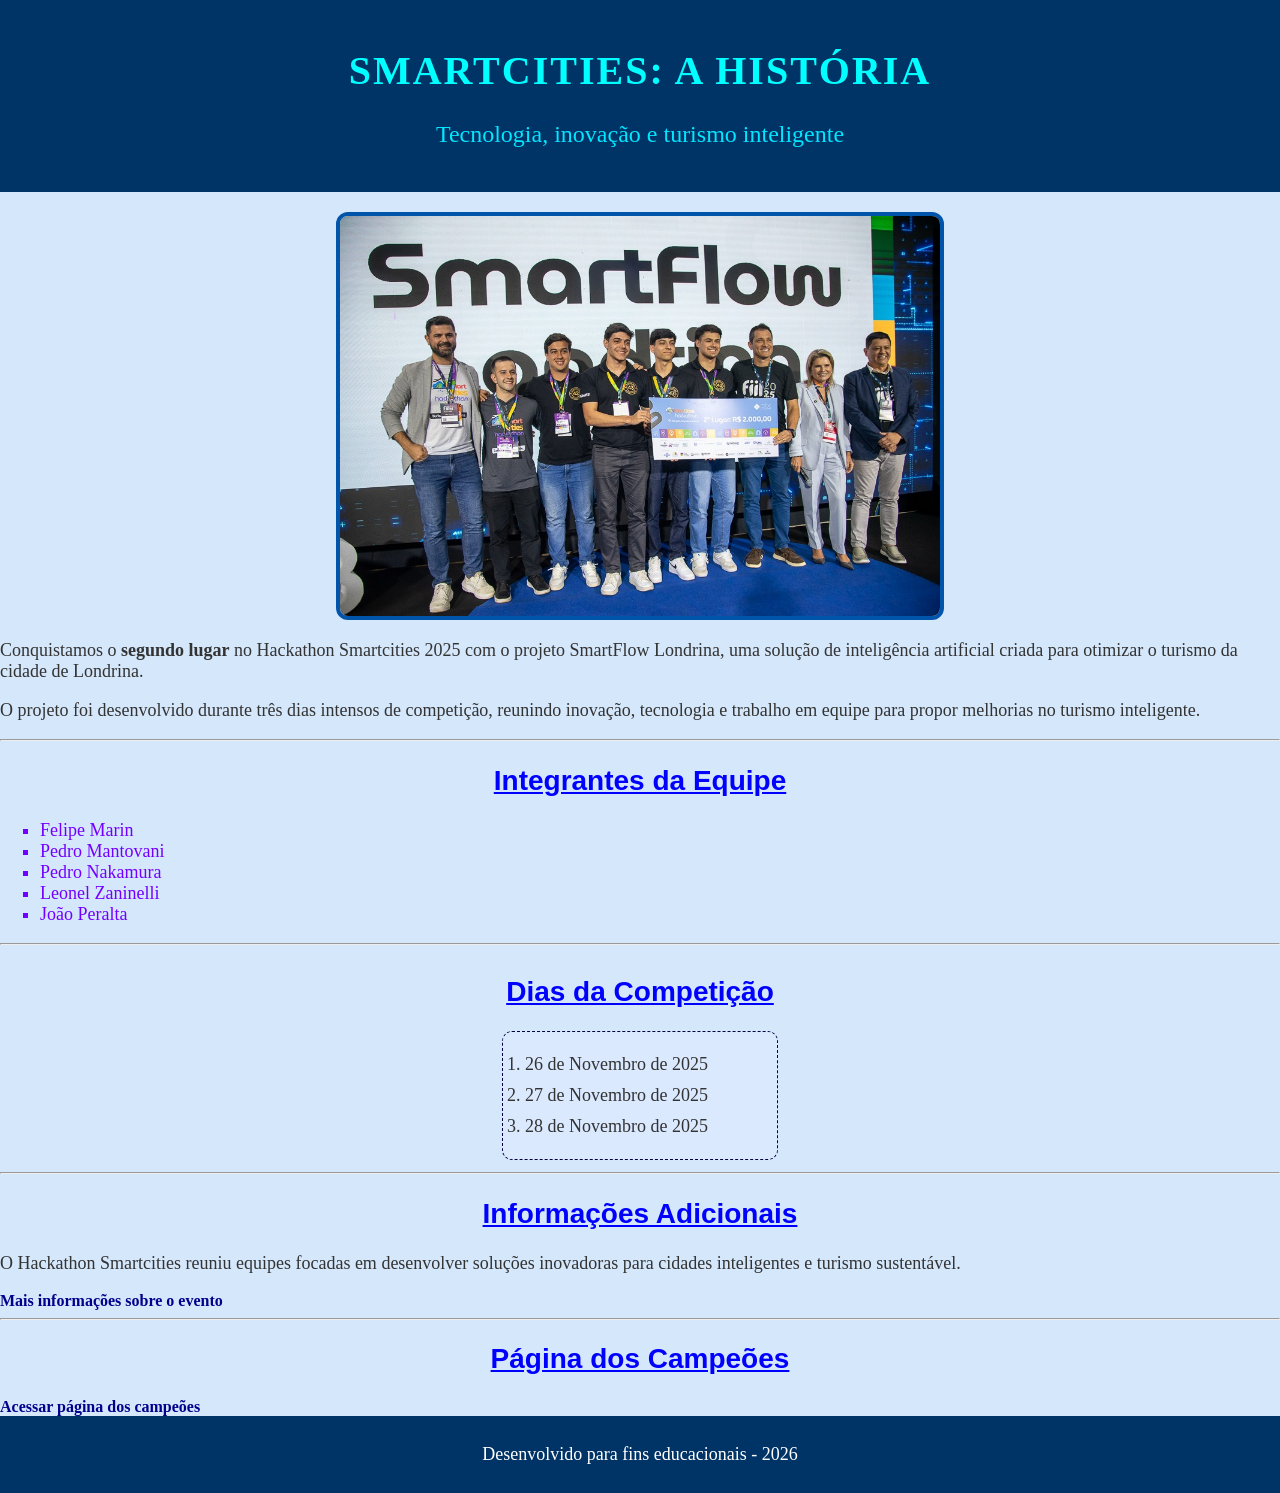
<file: atv_02/index.html>
<!DOCTYPE html>
<html lang="pt-BR">
<head>

    <meta charset="UTF-8">
    <meta name="viewport" content="width=device-width, initial-scale=1.0">

    <link rel="shortcut icon" href="Mundo.png" type="image/x-icon">

    <title>Smartcities - Hackathon 2025</title>

    
    <link rel="preconnect" href="https://fonts.googleapis.com">
    <link rel="preconnect" href="https://fonts.gstatic.com" crossorigin>

    <link
        href="https://fonts.googleapis.com/css2?family=Poppins:wght@300;400;600;700&display=swap"
        rel="stylesheet">
    
    <link rel="stylesheet" href="style.css">

</head>

<body>

    <header id="cabecalho">
        <h1 id="topo">Smartcities: A História</h1>
        <p class="subtitulo">
            Tecnologia, inovação e turismo inteligente
        </p>
    </header>

    <main>

        <section class="TextoPrincipal">

            <img src="Smartcities.jpeg"
                alt="Equipe SmartFlow Londrina no palco após conquistar o segundo lugar no Hackathon Smartcities 2025">

            <p>
                Conquistamos o <strong>segundo lugar</strong> no Hackathon Smartcities 2025 com o projeto
                SmartFlow Londrina, uma solução de inteligência artificial criada para otimizar o turismo
                da cidade de Londrina.
            </p>

            <p>
                O projeto foi desenvolvido durante três dias intensos de competição, reunindo inovação,
                tecnologia e trabalho em equipe para propor melhorias no turismo inteligente.
            </p>

        </section>

        <hr>

        <!-- Lista não ordenada com os nomes dos integrantes -->
        <section class="Integrantes">
            <h2>Integrantes da Equipe</h2>

            <ul id="ListaU">
                <li>Felipe Marin</li>
                <li>Pedro Mantovani</li>
                <li>Pedro Nakamura</li>
                <li>Leonel Zaninelli</li>
                <li>João Peralta</li>
            </ul>
        </section>

        <hr>

        <div class="ListaO">
            <section class="Competicao">
                <h2>Dias da Competição</h2>

                <ol id="Dias">
                    <li style="margin: 10px;">26 de Novembro de 2025</li>
                    <li style="margin: 10px;">27 de Novembro de 2025</li>
                    <li style="margin: 10px;">28 de Novembro de 2025</li>
                </ol>
            </section>
        </div>

        <hr>

        <section class="Adicionais">
            <h2>Informações Adicionais</h2>

            <p>
                O Hackathon Smartcities reuniu equipes focadas em desenvolver soluções inovadoras
                para cidades inteligentes e turismo sustentável.
            </p>

            <a href="https://anpea.org.br/no-fill-2025-hackathon-elencou-solucoes-para-promover-o-turismo-inteligente/"
                target="_blank">
                Mais informações sobre o evento
            </a>
        </section>

        <hr>

        <section class="campeoes">
            <h2>Página dos Campeões</h2>

            <a href="interno.html">Acessar página dos campeões</a>
        </section>

    </main>

    <footer>
        <p>Desenvolvido para fins educacionais - 2026</p>
    </footer>

</body>
</html>
</file>
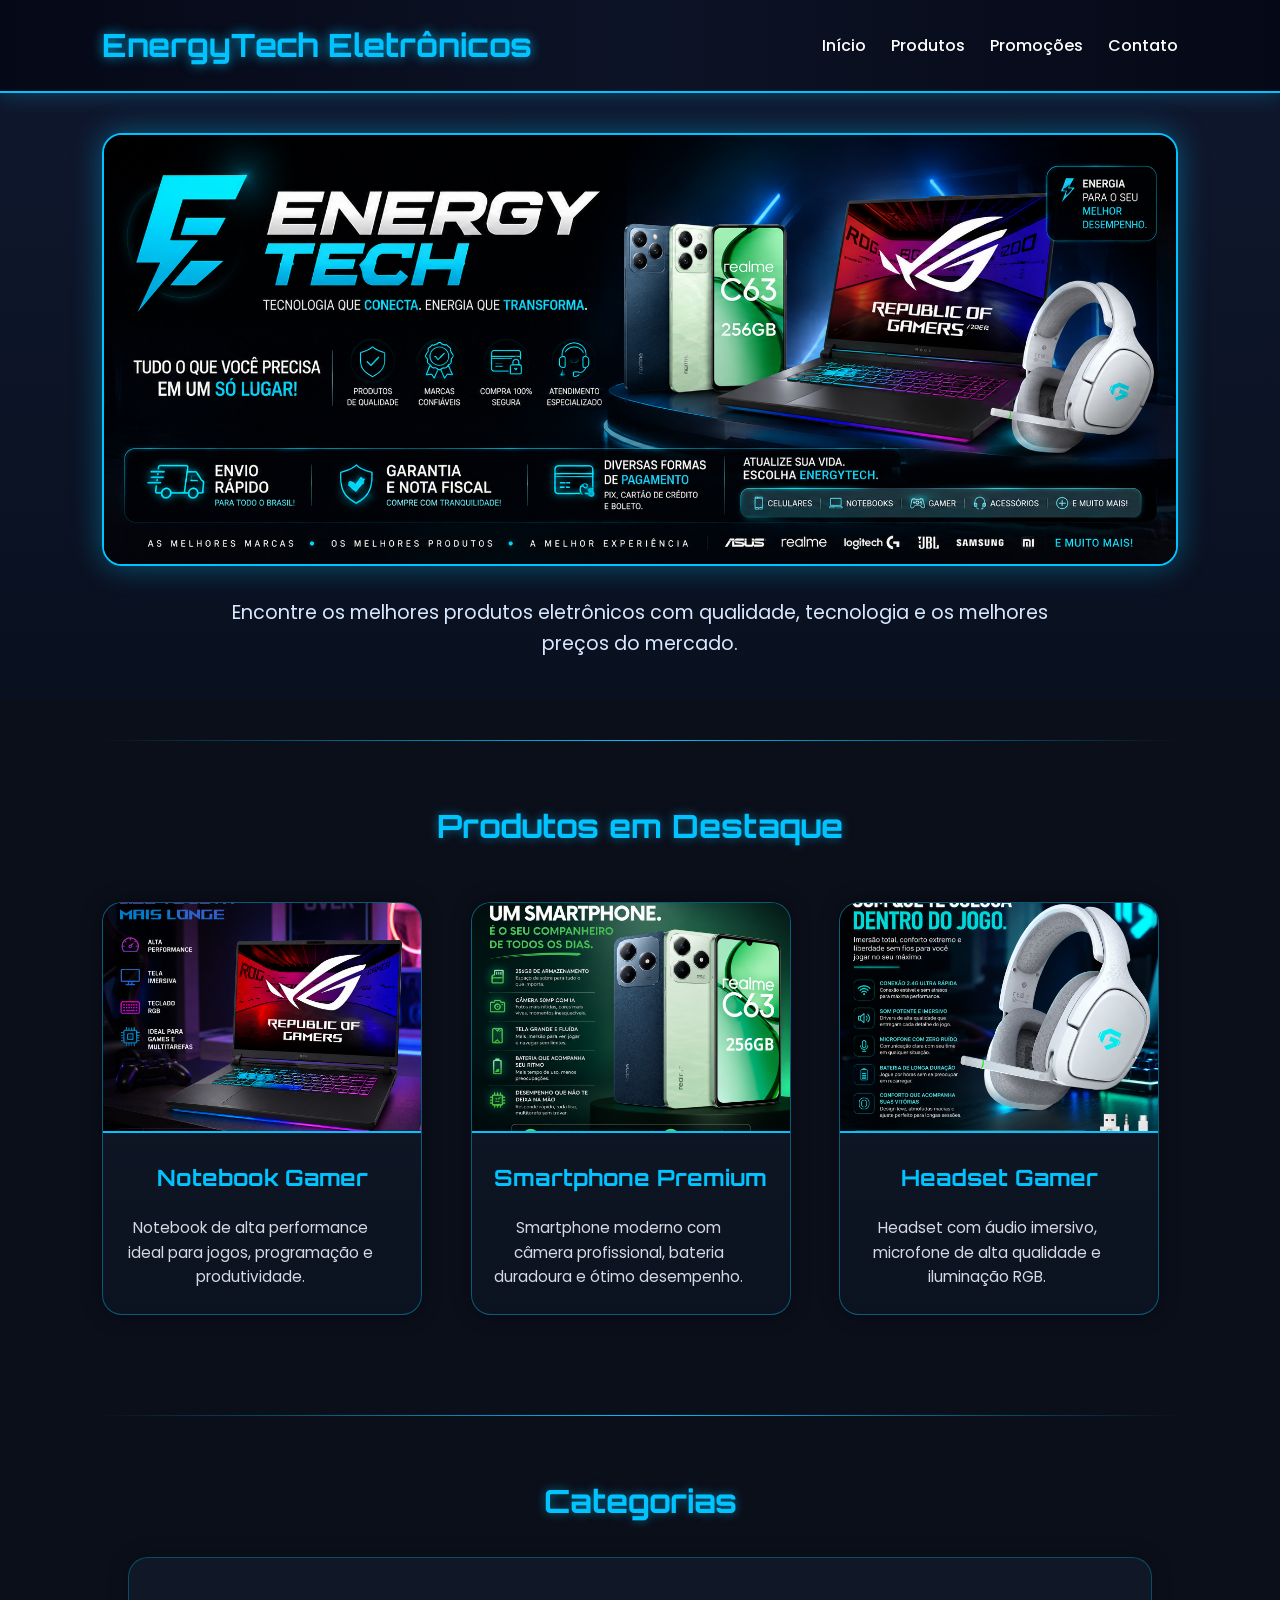
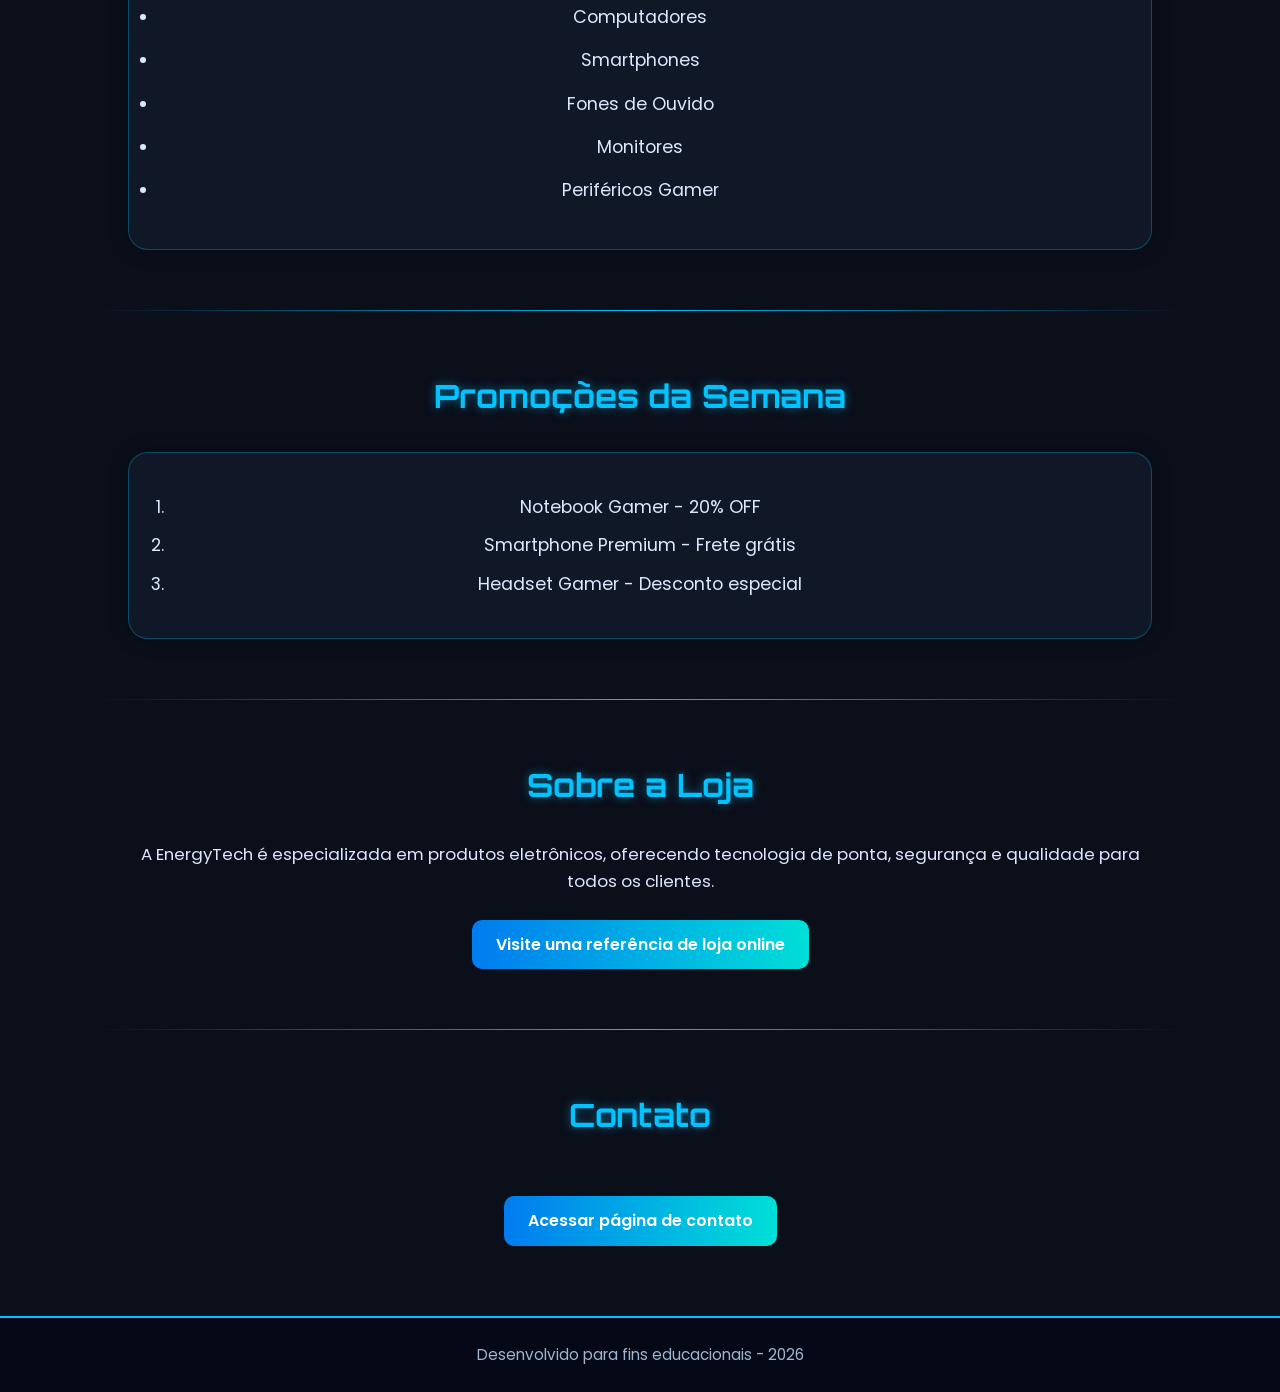
<file: atv_03/index.html>
<!DOCTYPE html>
<html lang="pt-BR">
<head>
    <meta charset="UTF-8">
    <meta name="viewport" content="width=device-width, initial-scale=1.0">

    <link rel="shortcut icon" href="comprar.png" type="image/x-icon">

    <title>EnergyTech - Loja de Eletrônicos</title>

    <link rel="stylesheet" href="style.css">
</head>
<body>
    <!--
        Nome dos CEOs e fundadores da loja:
        Felipe Marin Silva
        Leonel Zaninelli
        Pedro Nakamura
    -->
    <header>

        <div class="logo">
            <h1 id="topo">EnergyTech Eletrônicos</h1>
        </div>

        <nav>
            <ul class="menu">
                <li><a href="#">Início</a></li>
                <li><a href="#">Produtos</a></li>
                <li><a href="#">Promoções</a></li>
                <li><a href="#">Contato</a></li>
            </ul>
        </nav>

    </header>

    <main>

        <section class="banner">

            <img src="banner-eletronicos.png"
                alt="Banner da loja de eletrônicos EnergyTech">

            <p>
                Encontre os melhores produtos eletrônicos com qualidade,
                tecnologia e os melhores preços do mercado.
            </p>

        </section>

        <hr>

        <section>

            <h2>Produtos em Destaque</h2>

            <div class="container-cards">

                <div class="card">

                    <img src="Notebook.png"
                        alt="Notebook Gamer">

                    <h3>Notebook Gamer</h3>

                    <p>
                        Notebook de alta performance ideal para jogos,
                        programação e produtividade.
                    </p>

                </div>

                <div class="card">

                    <img src="smartphone.png"
                        alt="Smartphone Premium">

                    <h3>Smartphone Premium</h3>

                    <p>
                        Smartphone moderno com câmera profissional,
                        bateria duradoura e ótimo desempenho.
                    </p>

                </div>

                <div class="card">

                    <img src="headset.png"
                        alt="Headset Gamer">

                    <h3>Headset Gamer</h3>

                    <p>
                        Headset com áudio imersivo, microfone de alta
                        qualidade e iluminação RGB.
                    </p>

                </div>

            </div>

        </section>

        <hr>

        <section>

            <h2>Categorias</h2>

            <ul id="ListaU">
                <li>Computadores</li>
                <li>Smartphones</li>
                <li>Fones de Ouvido</li>
                <li>Monitores</li>
                <li>Periféricos Gamer</li>
            </ul>

        </section>

        <hr>

        <div class="ListaO">

            <section>

                <h2>Promoções da Semana</h2>

                <ol id="Dias">
                    <li style="margin: 10px;">Notebook Gamer - 20% OFF</li>
                    <li style="margin: 10px;">Smartphone Premium - Frete grátis</li>
                    <li style="margin: 10px;">Headset Gamer - Desconto especial</li>
                </ol>

            </section>

        </div>

        <hr>

        <section>

            <h2>Sobre a Loja</h2>

            <p>
                A EnergyTech é especializada em produtos eletrônicos,
                oferecendo tecnologia de ponta, segurança e qualidade
                para todos os clientes.
            </p>

            <a href="https://www.kabum.com.br/" target="_blank">
                Visite uma referência de loja online
            </a>

        </section>

        <hr>

        <section>

            <h2>Contato</h2>

            <a href="contato.html">
                Acessar página de contato
            </a>

        </section>

    </main>

    <footer>

        <p>Desenvolvido para fins educacionais - 2026</p>

    </footer>
</body>
</html>
</file>
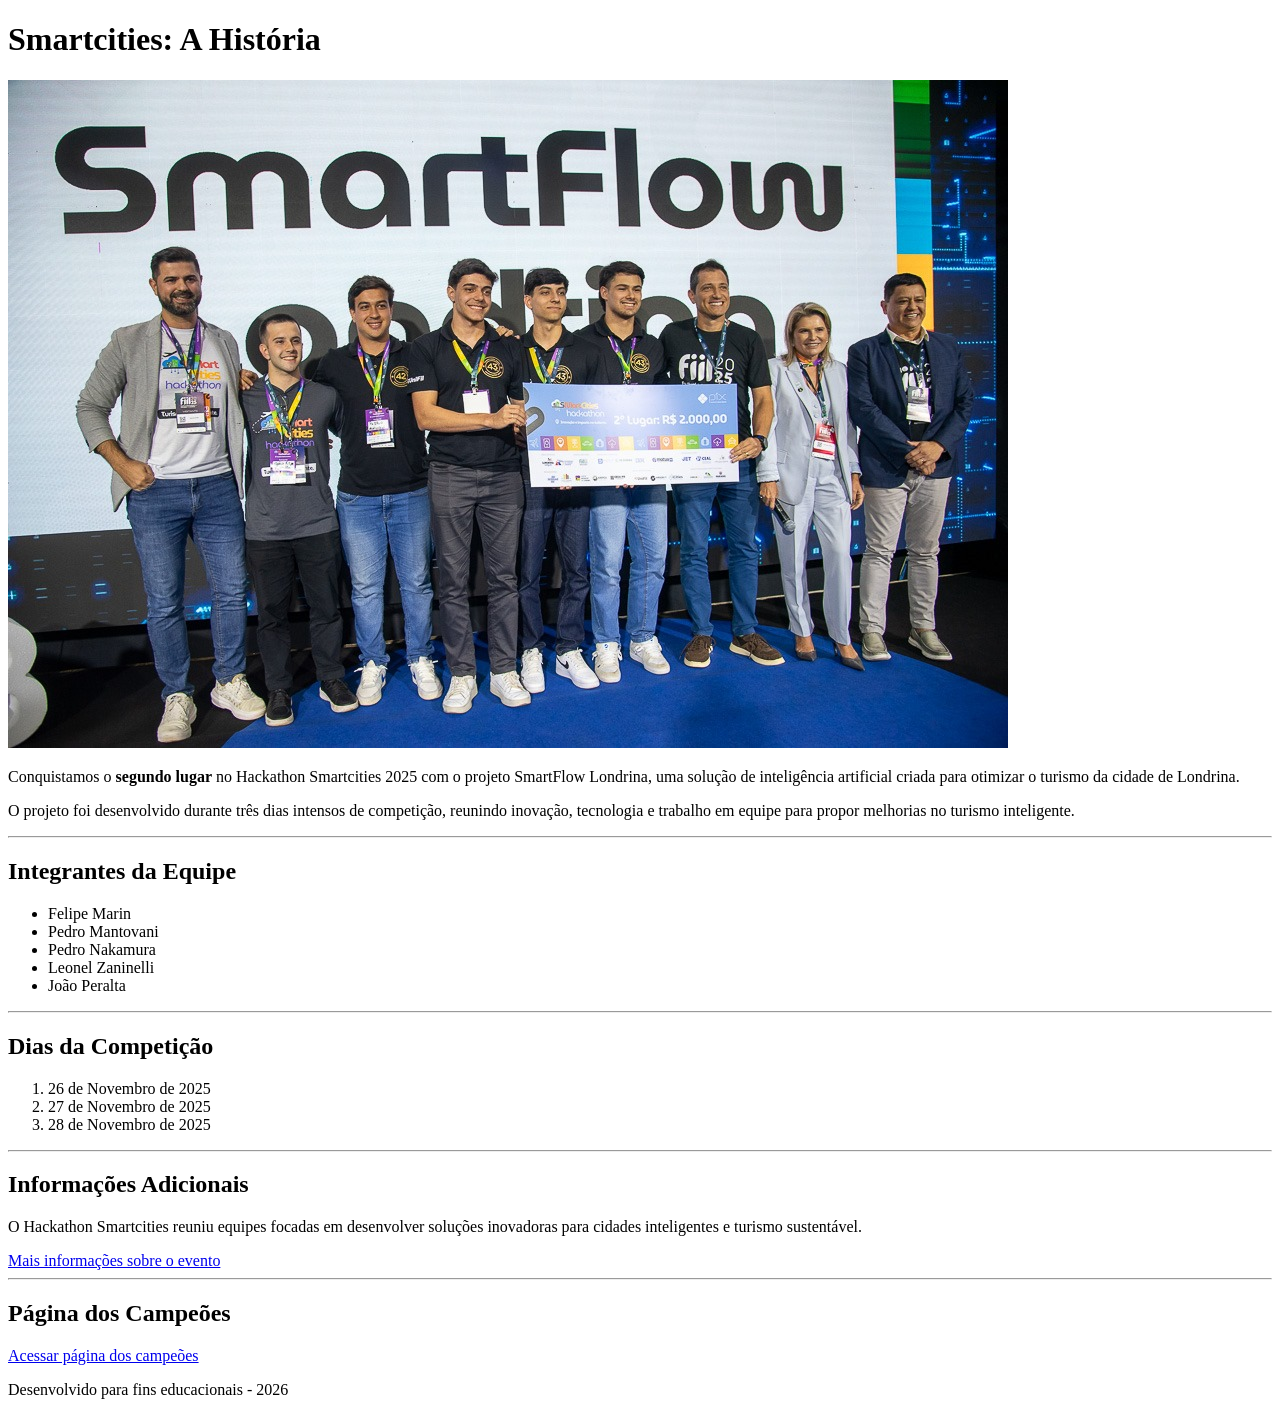
<file: Dev_Web/index.html>
<!DOCTYPE html>
<html lang="pt-BR">

<head>
    
    <meta charset="UTF-8">
    <meta name="viewport" content="width=device-width, initial-scale=1.0">

    <link rel="shortcut icon" href="mundo.png" type="image/x-icon">

    <title>Smartcities - Hackathon 2025</title>
</head>

<body>

    <header>
        <h1 id="topo">Smartcities: A História</h1>
    </header>

    <main>

        <section>

            
            <img src="Smartcities.jpeg"
                alt="Equipe SmartFlow Londrina no palco após conquistar o segundo lugar no Hackathon Smartcities 2025">

          
            <p>
                Conquistamos o <strong>segundo lugar</strong> no Hackathon Smartcities 2025 com o projeto
                SmartFlow Londrina, uma solução de inteligência artificial criada para otimizar o turismo
                da cidade de Londrina.
            </p>

            <p>
                O projeto foi desenvolvido durante três dias intensos de competição, reunindo inovação,
                tecnologia e trabalho em equipe para propor melhorias no turismo inteligente.
            </p>

        </section>

        <hr>

        <!-- Lista não ordenada com os nomes dos integrantes -->
        <section>
            <h2>Integrantes da Equipe</h2>

            <ul>
                <li>Felipe Marin</li>
                <li>Pedro Mantovani</li>
                <li>Pedro Nakamura</li>
                <li>Leonel Zaninelli</li>
                <li>João Peralta</li>
            </ul>
        </section>

        <hr>

        
        <section>
            <h2>Dias da Competição</h2>

            <ol>
                <li>26 de Novembro de 2025</li>
                <li>27 de Novembro de 2025</li>
                <li>28 de Novembro de 2025</li>
            </ol>
        </section>

        <hr>

        <section>
            <h2>Informações Adicionais</h2>

            <p>
                O Hackathon Smartcities reuniu equipes focadas em desenvolver soluções inovadoras
                para cidades inteligentes e turismo sustentável.
            </p>

            
            <a href="https://anpea.org.br/no-fill-2025-hackathon-elencou-solucoes-para-promover-o-turismo-inteligente/"
                target="_blank">
                Mais informações sobre o evento
            </a>
        </section>

        <hr>
        
        <section>
            <h2>Página dos Campeões</h2>

            <a href="eu.html">Acessar página dos campeões</a>
        </section>

    </main>

    <footer>
        <p>Desenvolvido para fins educacionais - 2026</p>
    </footer>

</body>
</html>
</file>
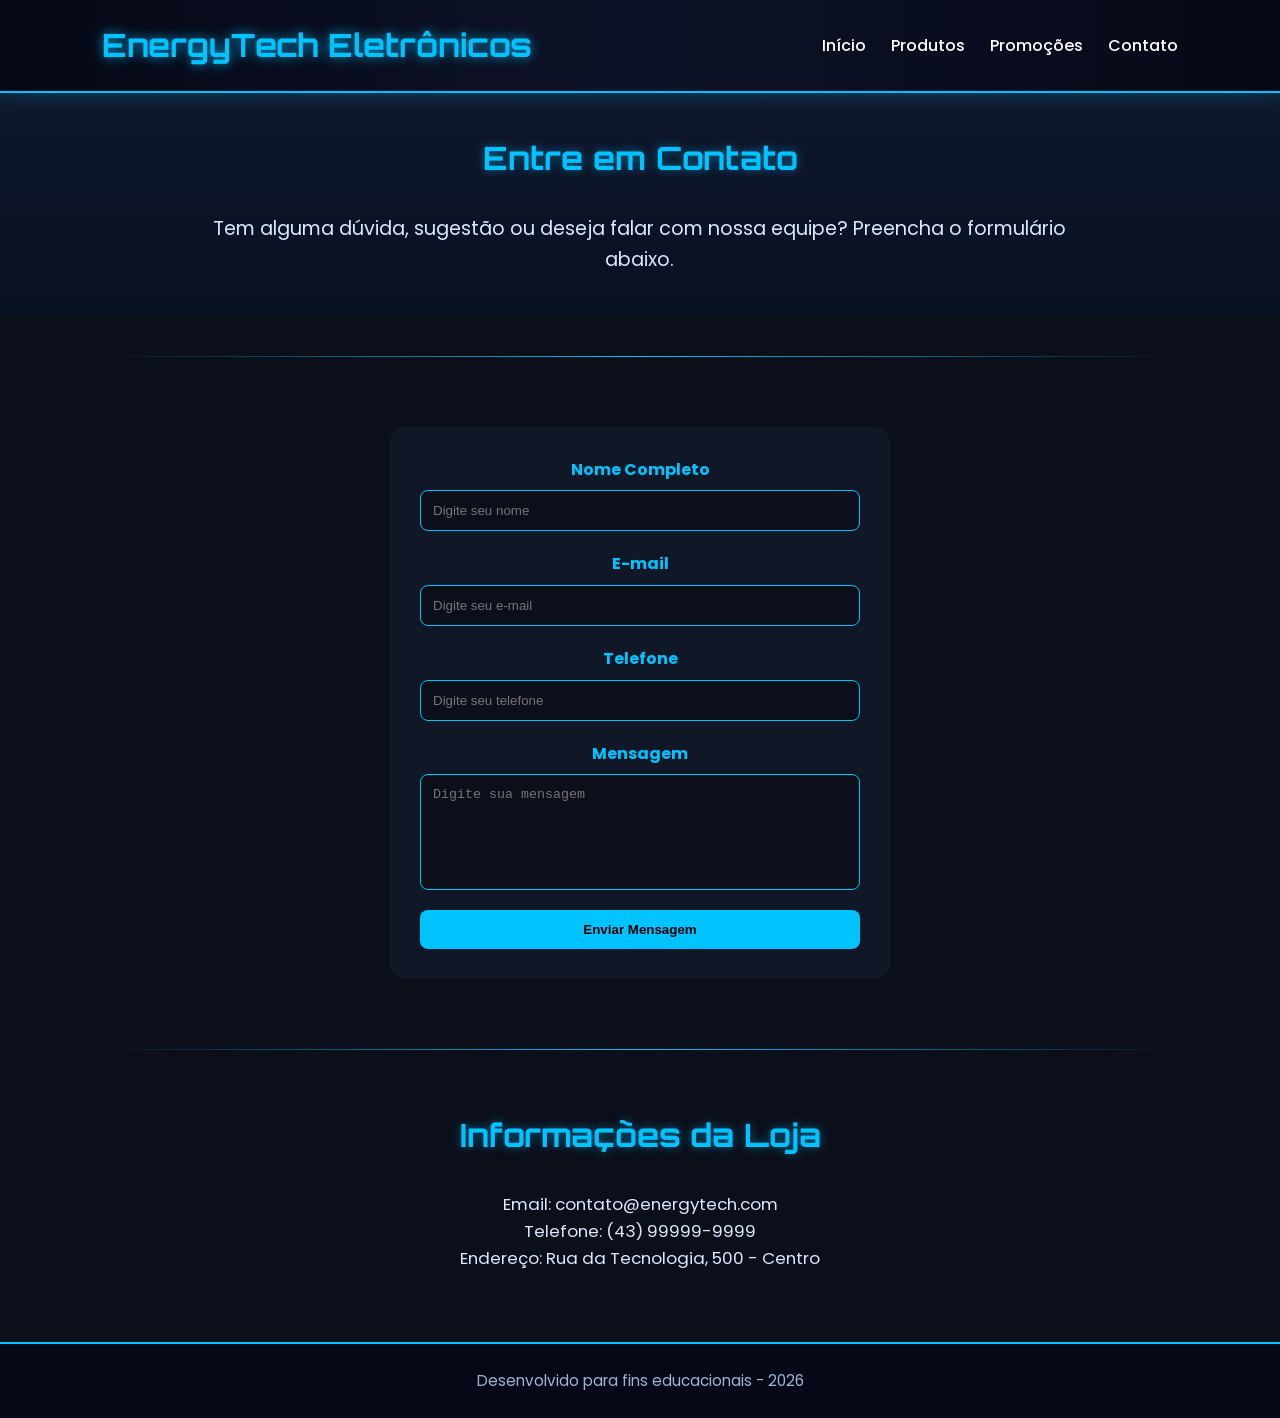
<file: atv_03/contato.html>
<!DOCTYPE html>
<html lang="pt-BR">
<head>

    <meta charset="UTF-8">
    <meta name="viewport" content="width=device-width, initial-scale=1.0">

    <title>Contato - EnergyTech</title>

    <link rel="stylesheet" href="style.css">

</head>
<body>

    <header>

        <div class="logo">
            <h1>EnergyTech Eletrônicos</h1>
        </div>

        <nav>
            <ul class="menu">
                <li><a href="index.html">Início</a></li>
                <li><a href="#">Produtos</a></li>
                <li><a href="#">Promoções</a></li>
                <li><a href="contato.html">Contato</a></li>
            </ul>
        </nav>

    </header>

    <main>

        <section class="banner">

            <h2>Entre em Contato</h2>

            <p>
                Tem alguma dúvida, sugestão ou deseja falar com nossa equipe?
                Preencha o formulário abaixo.
            </p>

        </section>

        <hr>

        <section class="contato">

            <form class="formulario">

                <div class="campo">
                    <label for="nome">Nome Completo</label>
                    <input type="text" id="nome" placeholder="Digite seu nome">
                </div>

                <div class="campo">
                    <label for="email">E-mail</label>
                    <input type="email" id="email" placeholder="Digite seu e-mail">
                </div>

                <div class="campo">
                    <label for="telefone">Telefone</label>
                    <input type="tel" id="telefone" placeholder="Digite seu telefone">
                </div>

                <div class="campo">
                    <label for="mensagem">Mensagem</label>
                    <textarea id="mensagem" rows="6"
                        placeholder="Digite sua mensagem"></textarea>
                </div>

                <button type="submit">Enviar Mensagem</button>

            </form>

        </section>

        <hr>

        <section>

            <h2>Informações da Loja</h2>

            <p>Email: contato@energytech.com</p>
            <p>Telefone: (43) 99999-9999</p>
            <p>Endereço: Rua da Tecnologia, 500 - Centro</p>

        </section>

    </main>

    <footer>

        <p>Desenvolvido para fins educacionais - 2026</p>

    </footer>
</body>
</html>
</file>
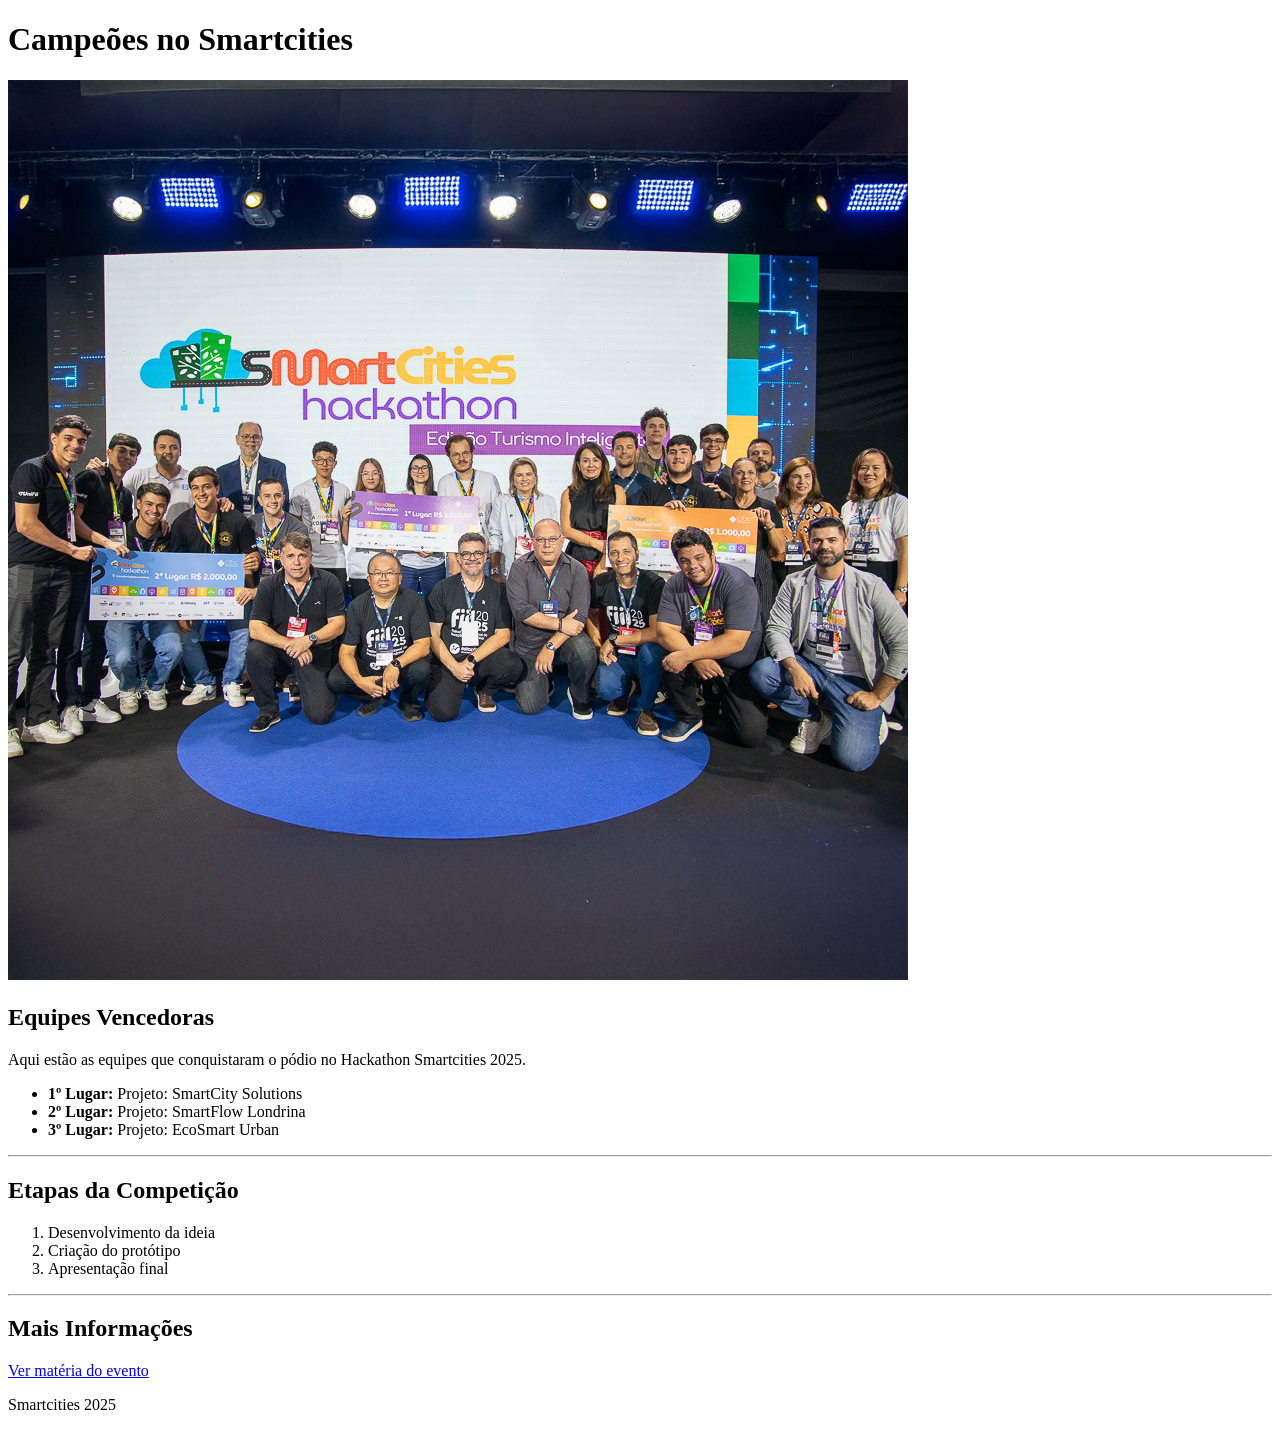
<file: Dev_Web/eu.html>
<!DOCTYPE html>
<html lang="pt-BR">

<head>
    
    <meta charset="UTF-8">
    <meta name="viewport" content="width=device-width, initial-scale=1.0">
    
    <link rel="shortcut icon" href="mundo.png" type="image/x-icon">

    <title>Campeões</title>
</head>

<body>

    <header>
        <h1 id="topo">Campeões no Smartcities</h1>
    </header>

    <main>

        <!-- Seção principal -->
        <section>

            <img src="capa.jpg" alt="Foto dos campeões">

            <h2>Equipes Vencedoras</h2>

            <p>
                Aqui estão as equipes que conquistaram o pódio no Hackathon Smartcities 2025.
            </p>

            <ul>
                <li><strong>1º Lugar:</strong> Projeto: SmartCity Solutions</li>
                <li><strong>2º Lugar:</strong> Projeto: SmartFlow Londrina</li>
                <li><strong>3º Lugar:</strong> Projeto: EcoSmart Urban</li>
            </ul>

        </section>

        <hr>

        <section>

            <h2>Etapas da Competição</h2>

            <ol>
                <li>Desenvolvimento da ideia</li>
                <li>Criação do protótipo</li>
                <li>Apresentação final</li>
            </ol>

        </section>

        <hr>

        <section>

            <h2>Mais Informações</h2>

            <a href="https://anpea.org.br/no-fill-2025-hackathon-elencou-solucoes-para-promover-o-turismo-inteligente/"
                target="_blank">
                Ver matéria do evento
            </a>

        </section>

    </main>

    <footer>
        <p>Smartcities 2025</p>
    </footer>

</body>
</html>
</file>
<file: atv_02/style.css>
body{
    background-color: #d5e7fb;
    margin: 0;
    padding: 0;
    color: #333;
}


#topo{
    color: aqua;
    font-family: Cambria, Cochin, Georgia, Times, 'Times New Roman', serif;
    text-align: center;
    font-size: 40px;
    text-transform: uppercase;
    letter-spacing: 2px;
}


h2{
    color: blue;
    font-family: 'Arial', sans-serif;
    text-align: center;
    font-size: 28px;
    text-decoration: underline;
}


#ListaU{
    list-style-type: square;
    color: rgb(115, 0, 255);
    font-size: 18px;
}


#Dias{
    border-style: dashed;
    border-color: rgb(4, 1, 67);
    border-width: 1px;
    border-radius: 10px;

    padding: 12px;
    margin: 4px;

    background-color: #dbe9ff;
    width: 250px;
}


.ListaO{
    display: flex;
    justify-content: center;
}

/* Agrupamento de tags */
p, li{
    font-size: 18px;
}


img{
    width: 600px;
    max-width: 100%;
    display: block;
    margin: 20px auto;

    border: 4px solid #0055aa;
    border-radius: 12px;
}


a{
    color: darkblue;
    font-weight: bold;
    text-decoration: none;
}

a:hover{
    color: orange;
    text-decoration: underline;
}


header{
    background-color: #003366;
    padding: 20px;
}


footer{
    background-color: #003366;
    color: white;
    text-align: center;
    padding: 10px;
}

.subtitulo{
    color: #04e5fe;
    font-family: Cambria, Cochin, Georgia, Times, 'Times New Roman', serif;
    text-align: center;
    font-size: 24px;
    margin-top: 10px;
}
</file>
<file: atv_03/style.css>
@import url('https://fonts.googleapis.com/css2?family=Orbitron:wght@400;600;700&family=Poppins:wght@300;400;500;600&display=swap');

* {
    margin: 0;
    padding: 0;
    box-sizing: border-box;
}

html {
    scroll-behavior: smooth;
}

body {
    background: #0b0f1a;
    color: #ffffff;
    font-family: 'Poppins', sans-serif;
    line-height: 1.6;
}

/* HEADER */

header {
    background: linear-gradient(90deg, #050816, #0d1326, #050816);
    padding: 20px 8%;
    display: flex;
    justify-content: space-between;
    align-items: center;
    border-bottom: 2px solid #00c3ff;
    box-shadow: 0 0 20px rgba(0, 195, 255, 0.3);
    position: sticky;
    top: 0;
    z-index: 1000;
}

.logo h1 {
    font-family: 'Orbitron', sans-serif;
    font-size: 2rem;
    color: #00c3ff;
    text-shadow: 0 0 12px rgba(0, 195, 255, 0.8);
}

.menu {
    display: flex;
    gap: 25px;
    list-style: none;
}

.menu a {
    color: #ffffff;
    text-decoration: none;
    font-weight: 500;
    transition: 0.3s ease;
    position: relative;
}

.menu a::after {
    content: '';
    width: 0%;
    height: 2px;
    background: #00c3ff;
    position: absolute;
    left: 0;
    bottom: -5px;
    transition: 0.3s;
}

.menu a:hover {
    color: #00c3ff;
}

.menu a:hover::after {
    width: 100%;
}

/* MAIN */

main {
    width: 100%;
}

/* BANNER */

.banner {
    width: 100%;
    padding: 40px 8%;
    text-align: center;
    background: linear-gradient(180deg, #0f172d, #09101f);
}

.banner img {
    width: 100%;
    max-height: 450px;
    object-fit: cover;
    border-radius: 20px;
    border: 2px solid #00c3ff;
    box-shadow: 0 0 30px rgba(0, 195, 255, 0.4);
    margin-bottom: 25px;
}

.banner p {
    font-size: 1.2rem;
    color: #d8e8ff;
    max-width: 900px;
    margin: auto;
}

/* TÍTULOS */

section h2 {
    font-size: 2rem;
    color: #00c3ff;
    margin-bottom: 30px;
    text-align: center;
    font-family: 'Orbitron', sans-serif;
    text-shadow: 0 0 10px rgba(0, 195, 255, 0.5);
}

/* LINHAS */

hr {
    border: none;
    height: 1px;
    background: linear-gradient(to right, transparent, #00c3ff, transparent);
    margin: 40px auto;
    width: 85%;
}

/* CARDS */

.container-cards {
    width: 100%;
    padding: 20px 8% 40px;

    display: grid;
    grid-template-columns: repeat(auto-fit, minmax(300px, 1fr));

    gap: 30px;
}

.card {
    background: linear-gradient(180deg, #111827, #0b1220);
    width: 320px;
    border-radius: 20px;
    overflow: hidden;
    border: 1px solid rgba(0, 195, 255, 0.4);
    transition: 0.4s ease;
    box-shadow: 0 0 20px rgba(0, 0, 0, 0.4);
}

.card:hover {
    transform: translateY(-10px) scale(1.02);
    box-shadow: 0 0 25px rgba(0, 195, 255, 0.5);
}

.card img {
    width: 100%;
    height: 230px;
    object-fit: cover;
    border-bottom: 2px solid #00c3ff;
}

.card h3 {
    font-size: 1.4rem;
    color: #00c3ff;
    margin: 20px;
    font-family: 'Orbitron', sans-serif;
}

.card p {
    margin: 0 20px 25px;
    color: #d5d9e2;
    font-size: 0.95rem;
}

/* LISTAS */

#ListaU,
#Dias {
    width: 80%;
    margin: auto;
    padding: 30px;
    background: #101827;
    border-radius: 20px;
    border: 1px solid rgba(0, 195, 255, 0.3);
    box-shadow: 0 0 20px rgba(0, 0, 0, 0.3);
}

#ListaU li,
#Dias li {
    margin: 15px 0;
    font-size: 1.1rem;
    color: #dce7ff;
}

/* SOBRE */

section p {
    width: 80%;
    margin: auto;
    text-align: center;
    color: #dce7ff;
    font-size: 1.05rem;
}

/* LINKS */

section a {
    display: inline-block;
    margin-top: 25px;
    text-decoration: none;
    color: #ffffff;
    background: linear-gradient(90deg, #007cf0, #00dfd8);
    padding: 12px 24px;
    border-radius: 10px;
    font-weight: 600;
    transition: 0.3s;
}

section a:hover {
    transform: scale(1.05);
    box-shadow: 0 0 20px rgba(0, 223, 216, 0.5);
}

/* CENTRALIZA LINKS */

section {
    text-align: center;
    padding: 20px 0;
}

/* FOOTER */

footer {
    margin-top: 50px;
    background: #050816;
    padding: 25px;
    text-align: center;
    border-top: 2px solid #00c3ff;
}

footer p {
    color: #9fb5d1;
    font-size: 0.95rem;
}

/* CONTATO */

.contato {
    display: flex;
    justify-content: center;
    padding: 30px;
}

.formulario {
    width: 100%;
    max-width: 500px;
    background-color: #101827;
    padding: 30px;
    border-radius: 15px;
}

.campo {
    display: flex;
    flex-direction: column;
    margin-bottom: 20px;
}

.campo label {
    margin-bottom: 8px;
    color: #00c3ff;
    font-weight: bold;
}

.campo input,
.campo textarea {
    padding: 12px;
    border-radius: 8px;
    border: 1px solid #00c3ff;
    background-color: #0b0f1a;
    color: white;
}

.campo textarea {
    resize: none;
}

.formulario button {
    width: 100%;
    padding: 12px;
    border: none;
    border-radius: 8px;
    background-color: #00c3ff;
    color: black;
    font-weight: bold;
    cursor: pointer;
}

.formulario button:hover {
    background-color: #00a2d6;
}

/* RESPONSIVIDADE */

@media (max-width: 900px) {

    header {
        flex-direction: column;
        gap: 20px;
    }

    .menu {
        flex-wrap: wrap;
        justify-content: center;
    }

    .banner p,
    section p {
        width: 90%;
    }

    #ListaU,
    #Dias {
        width: 90%;
    }

    .card {
        width: 100%;
        max-width: 350px;
    }
}

@media (max-width: 600px) {

    .formulario {
        width: 90%;
    }
}

@media (max-width: 500px) {

    .logo h1 {
        font-size: 1.5rem;
        text-align: center;
    }

    section h2 {
        font-size: 1.5rem;
    }

    .banner img {
        max-height: 250px;
    }
}
</file>
